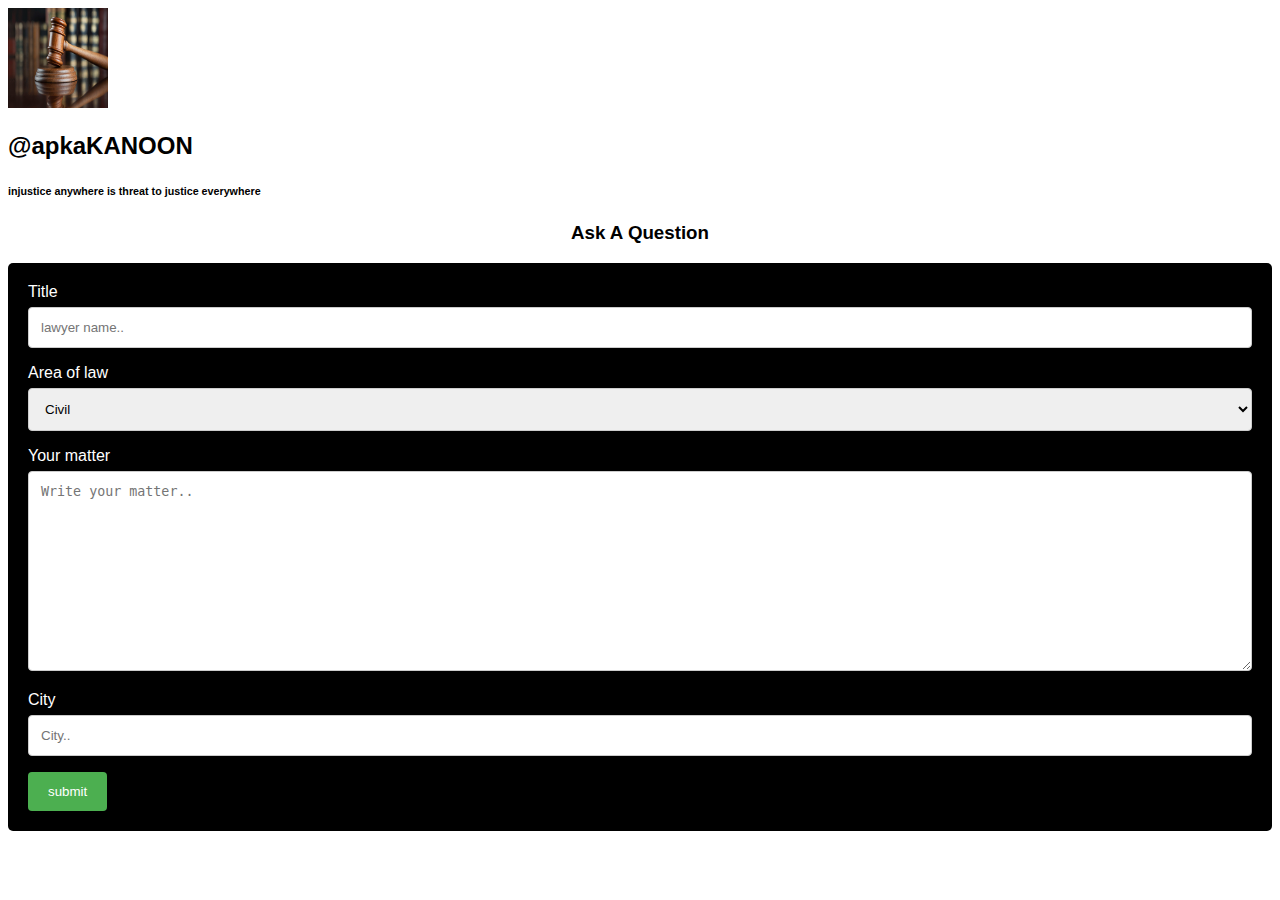
<file: html/askAquestion.html>
<!DOCTYPE html>
<html>
<head>
  <meta charset="UTF-8">
  <meta name="viewport" content="width=device-width, initial-scale=1.0">
  <meta http-equiv="X-UA-Compatible" content="ie=edge">

  <!-- LINK TO BOOTSTRAP - 3 -->
  <link rel="stylesheet" href="https://maxcdn.bootstrapcdn.com/bootstrap/4.0.0-beta/css/bootstrap.min.css" integrity="sha384-/Y6pD6FV/Vv2HJnA6t+vslU6fwYXjCFtcEpHbNJ0lyAFsXTsjBbfaDjzALeQsN6M" crossorigin="anonymous">
<meta name="viewport" content="width=device-width, initial-scale=1">
<style>
body {font-family: Arial, Helvetica, sans-serif;}
* {box-sizing: border-box;}

input[type=text], select, textarea {
  width: 100%;
  padding: 12px;
  border: 1px solid #ccc;
  border-radius: 4px;
  box-sizing: border-box;
  margin-top: 6px;
  margin-bottom: 16px;
  resize: vertical;
}

input[type=submit] {
  background-color: #4CAF50;
  color: white;
  padding: 12px 20px;
  border: none;
  border-radius: 4px;
  cursor: pointer;
}

input[type=submit]:hover {
  background-color: #45a049;
}

.container1 {
  border-radius: 5px;
  background-color: black;
  padding: 20px;
  color: white;
}

</style>
</head>
<body>
  <!-- HTML CONTAINER | HEADER CONTAINER -->
  <header id="main-header" class="p-3 mb-2 bg-dark text-white">
    <div class="container">
      <img src="../images/Bill-becomes-a-law-dynamic.jpg"  width="100" height="100">
      <h2 id="header-title">@apkaKANOON</h2>
      <h6>injustice anywhere is threat to justice everywhere </h6>

    </div>
  </header>

<center><h3>Ask A Question</h3></center>

<div class="container1">
  <form action="../index.html">
    <label for="lname">Title</label>
    <input type="text" id="lname" name="lawyername" placeholder="lawyer name..">

   

    <label for="address">Area of law</label>
    <select id="address" name="address">
       <option value="india">Civil</option>
      <option value="canada">Criminal</option>
      <option value="usa">Family law</option>
      <option value="usa">Appeals</option>
      <option value="usa">Bail</option>
    </select>

    <label for="subject">Your matter</label>
    <textarea id="subject" name="subject" placeholder="Write your matter.." style="height:200px"></textarea>

    <label for="lname">City</label>
    <input type="text" id="lname" name="City" placeholder="City..">
    <input type="submit" value="submit">
  </form>
</div>

</body>
</html>
</file>
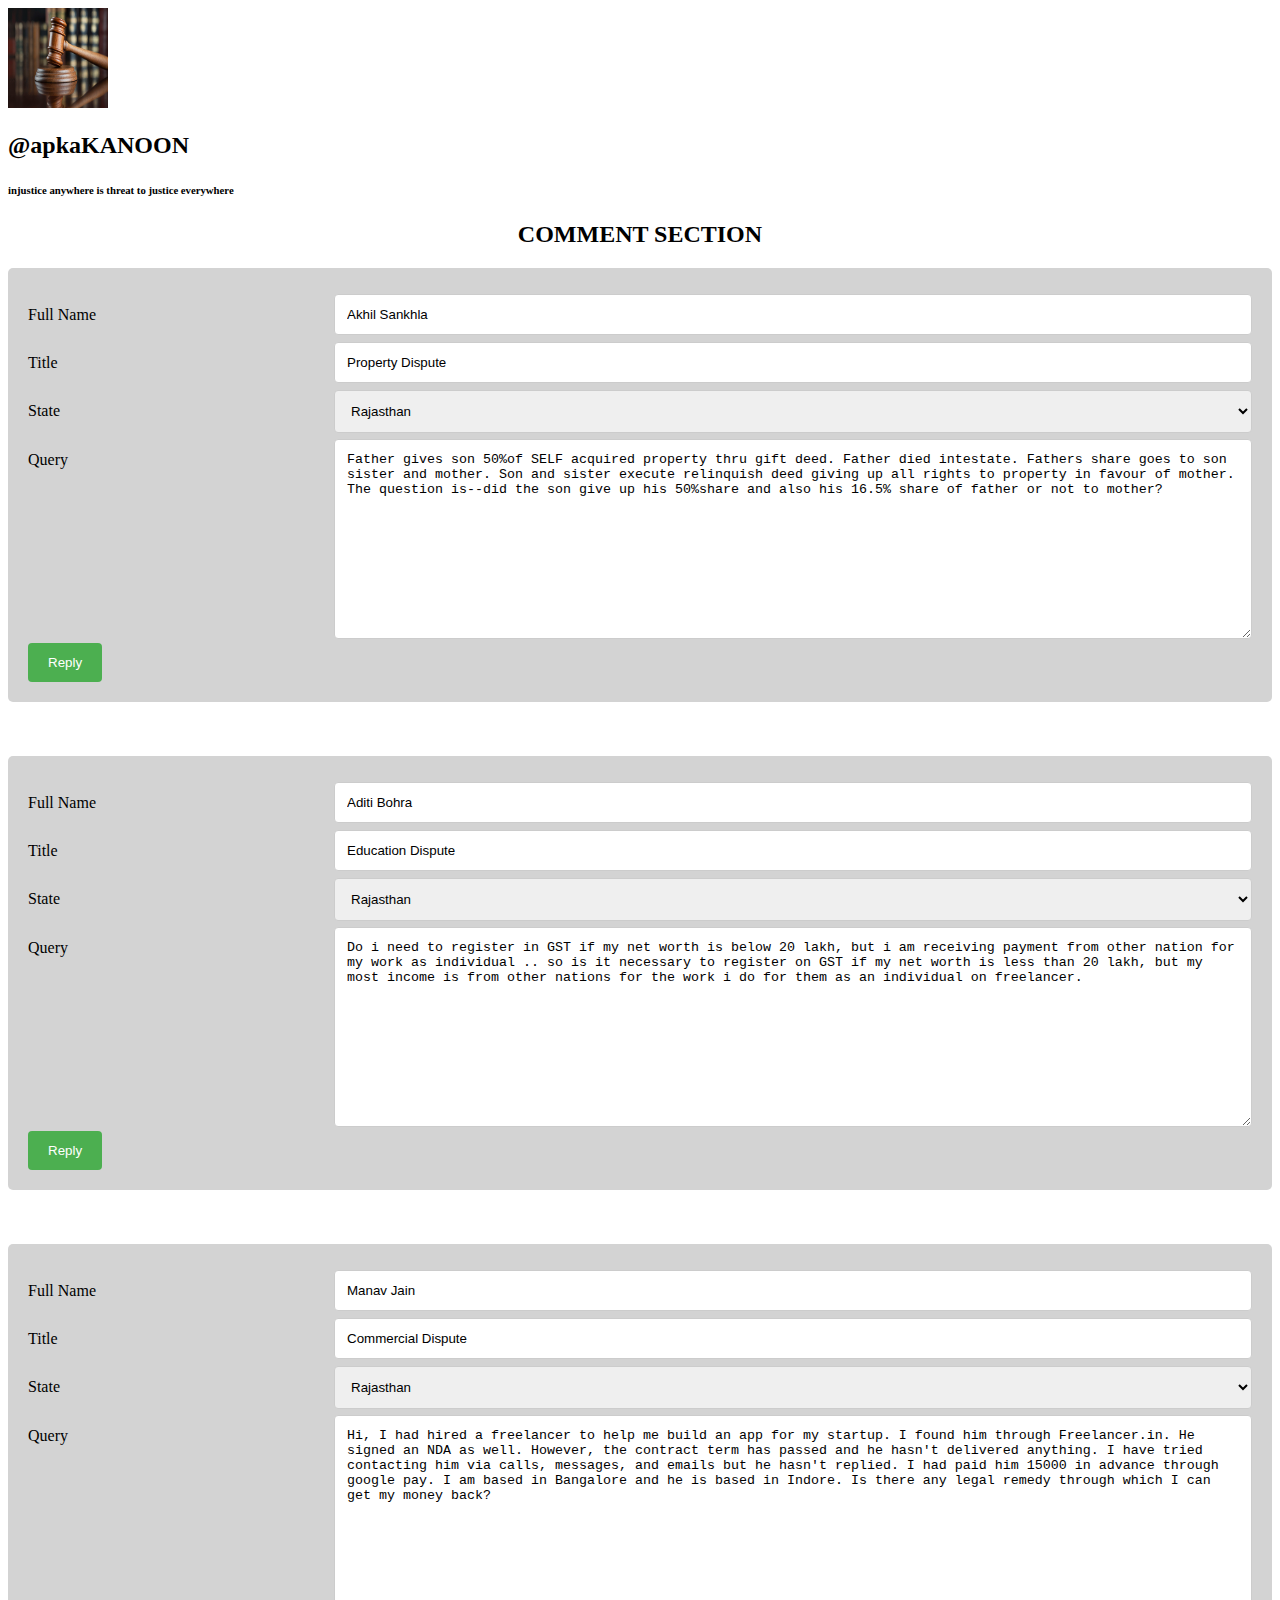
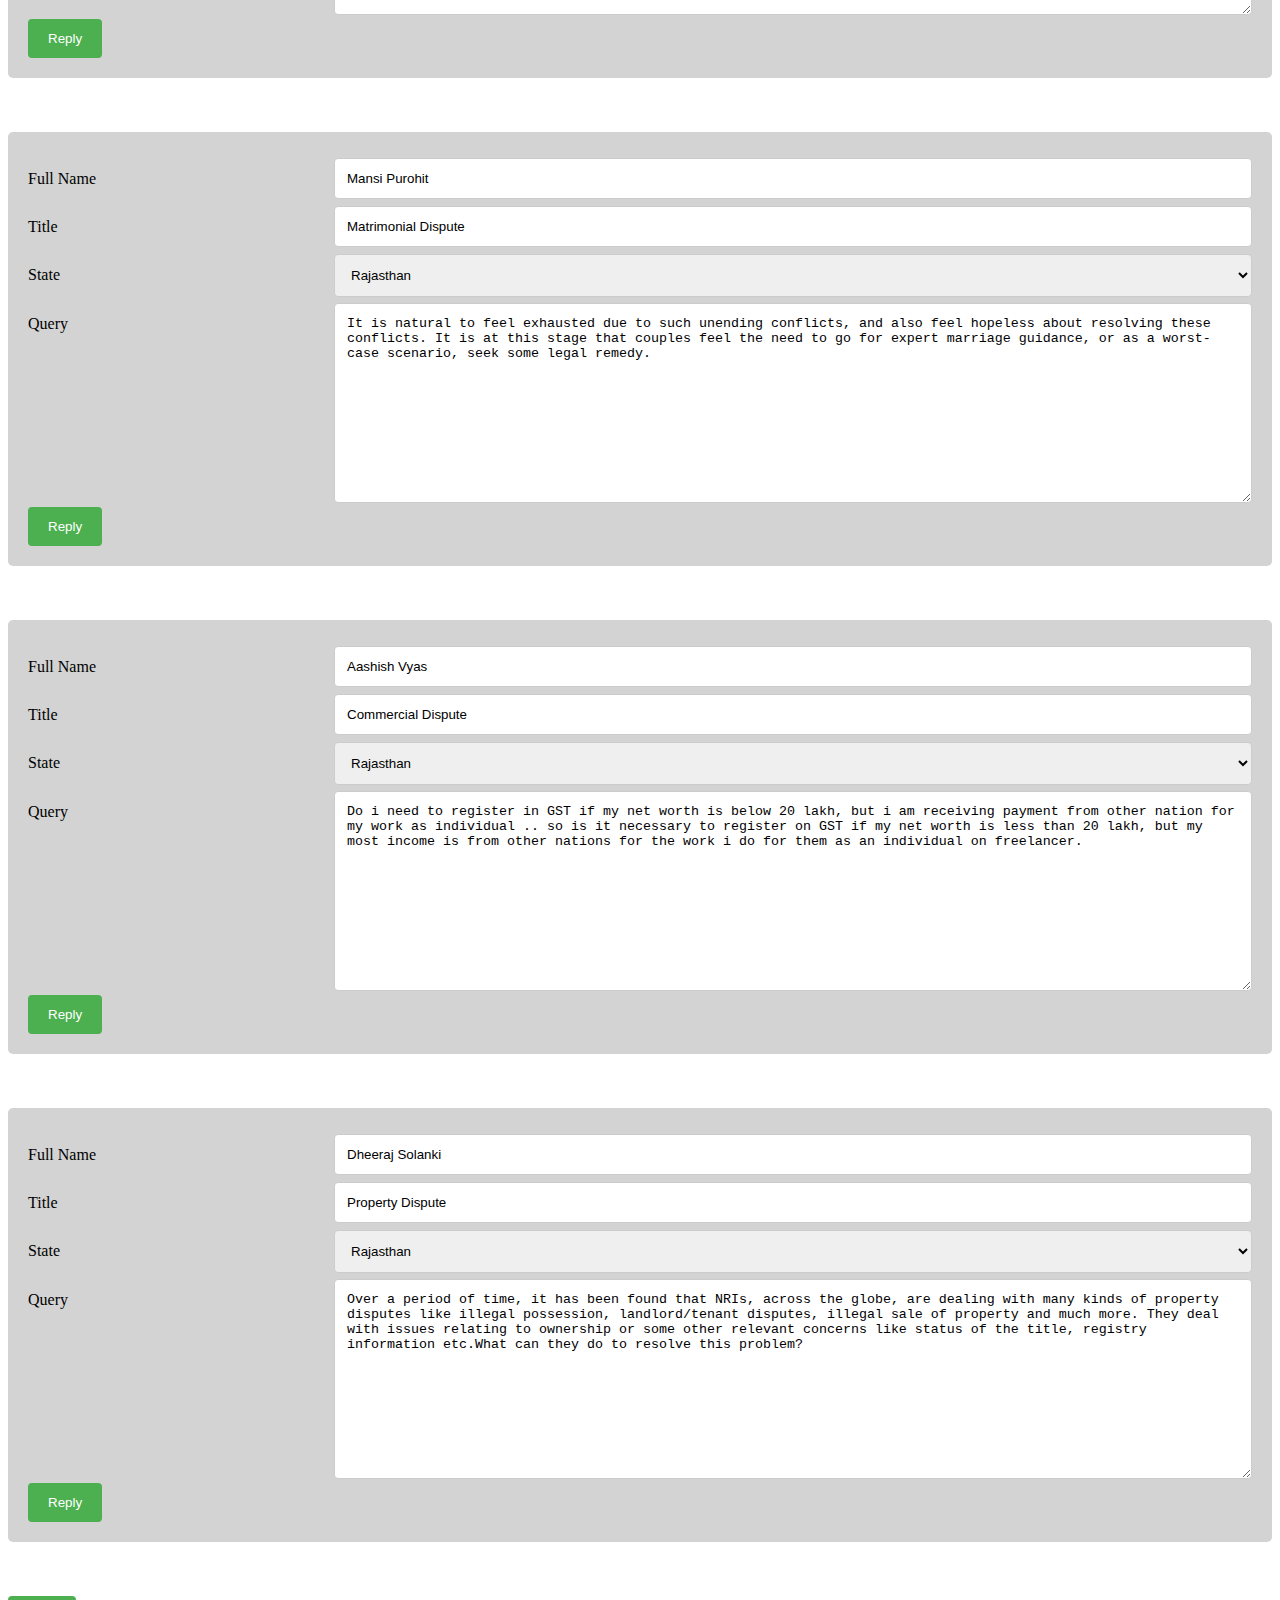
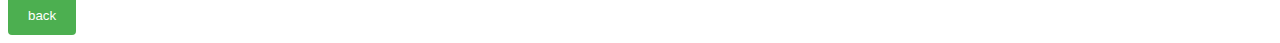
<file: html/comments.html>
<!DOCTYPE html>
<html>
<head>
  <meta charset="UTF-8">
  <meta name="viewport" content="width=device-width, initial-scale=1.0">
  <meta http-equiv="X-UA-Compatible" content="ie=edge">

  <!-- LINK TO BOOTSTRAP - 3 -->
  <link rel="stylesheet" href="https://maxcdn.bootstrapcdn.com/bootstrap/4.0.0-beta/css/bootstrap.min.css" integrity="sha384-/Y6pD6FV/Vv2HJnA6t+vslU6fwYXjCFtcEpHbNJ0lyAFsXTsjBbfaDjzALeQsN6M" crossorigin="anonymous">
<style>
* {
  box-sizing: border-box;
}

input[type=text], select, textarea {
  width: 100%;
  padding: 12px;
  border: 1px solid #ccc;
  border-radius: 4px;
  resize: vertical;
}

label {
  padding: 12px 12px 12px 0;
  display: inline-block;
}

input[type=submit] {
  background-color: #4CAF50;
  color: white;
  padding: 12px 20px;
  border: none;
  border-radius: 4px;
  cursor: pointer;
  float: center;
}

input[type=submit]:hover {
  background-color: #45a049;
}

.container {
  border-radius: 5px;
  background-color:lightgrey;
  padding: 20px;
}

.col-25 {
  float: left;
  width: 25%;
  margin-top: 6px;
}

.col-75 {
  float: left;
  width: 75%;
  margin-top: 6px;
}

/* Clear floats after the columns */
.row:after {
  content: "";
  display: table;
  clear: both;
}

/* Responsive layout - when the screen is less than 600px wide, make the two columns stack on top of each other instead of next to each other */
@media screen and (max-width: 600px) {
  .col-25, .col-75, input[type=submit] {
    width: 100%;
    margin-top: 0;
  }
}
</style>
</head>
<body>
  <!-- HTML CONTAINER | HEADER CONTAINER -->
  <header id="main-header" class="p-3 mb-2 bg-dark text-white">
    <div class="container1">
      <img src="../images/Bill-becomes-a-law-dynamic.jpg"  width="100" height="100">
      <h2 id="header-title">@apkaKANOON</h2>
      <h6>injustice anywhere is threat to justice everywhere </h6>

    </div>
  </header>

<center><h2>COMMENT SECTION</h2></center>
<div class="container">
  <form action="../html/reply.html">
    <div class="row">
      <div class="col-25">
        <label for="name">Full Name</label>
      </div>
      <div class="col-75">
        <input type="text" id="name" name="name" value="Akhil Sankhla" >
      </div>
    </div>
    <div class="row">
      <div class="col-25">
        <label for="title">Title</label>
      </div>
      <div class="col-75">
        <input type="text" id="title" name="title" value="Property Dispute">
      </div>
    </div>
    <div class="row">
      <div class="col-25">
        <label for="state">State</label>
      </div>
      <div class="col-75">
        <select id="state" name="state">
          <option value="Rajasthan">Rajasthan</option>
          <option value="Bihar">Bihar</option>
          <option value="Uttar Pradesh">Uttar Pradesh</option>
          <option value="Karnataka">Karnataka</option>
          <option value="Assam">Assam</option>
          <option value="Uttarakhand">Uttarakhand</option>
        </select>
      </div>
    </div>
    <div class="row">
      <div class="col-25">
        <label for="subject">Query</label>
      </div>
      <div class="col-75">
        <textarea id="subject" name="subject" style="height:200px">Father gives son 50%of SELF acquired property thru gift deed. Father died intestate. Fathers share goes to son sister and mother. Son and sister execute relinquish deed giving up all rights to property in favour of mother. The question is--did the son give up his 50%share and also his 16.5% share of father or not to mother?</textarea>
      </div>
    </div>
    <div class="row">
      <input type="submit" value="Reply">
    </div>
  </form>
</div><br><br><br>

<div class="container">
  <form action="../html/reply.html">
    <div class="row">
      <div class="col-25">
        <label for="name">Full Name</label>
      </div>
      <div class="col-75">
        <input type="text" id="name" name="name" value="Aditi Bohra" >
      </div>
    </div>
    <div class="row">
      <div class="col-25">
        <label for="title">Title</label>
      </div>
      <div class="col-75">
        <input type="text" id="title" name="title" value="Education Dispute">
      </div>
    </div>
    <div class="row">
      <div class="col-25">
        <label for="state">State</label>
      </div>
      <div class="col-75">
        <select id="state" name="state">
          <option value="Rajasthan">Rajasthan</option>
          <option value="Bihar">Bihar</option>
          <option value="Uttar Pradesh">Uttar Pradesh</option>
          <option value="Karnataka">Karnataka</option>
          <option value="Assam">Assam</option>
          <option value="Uttarakhand">Uttarakhand</option>
        </select>
      </div>
    </div>
    <div class="row">
      <div class="col-25">
        <label for="subject">Query</label>
      </div>
      <div class="col-75">
        <textarea id="subject" name="subject" value="" style="height:200px">Do i need to register in GST if my net worth is below 20 lakh, but i am receiving payment from other nation for my work as individual .. so is it necessary to register on GST if my net worth is less than 20 lakh, but my most income is from other nations for the work i do for them as an individual on freelancer.</textarea>
      </div>
    </div>
    <div class="row">
      <input type="submit" value="Reply">
    </div>
  </form>
</div><br><br><br>


<div class="container">
  <form action="../html/reply.html">
    <div class="row">
      <div class="col-25">
        <label for="name">Full Name</label>
      </div>
      <div class="col-75">
        <input type="text" id="name" name="name" value="Manav Jain" >
      </div>
    </div>
    <div class="row">
      <div class="col-25">
        <label for="title">Title</label>
      </div>
      <div class="col-75">
        <input type="text" id="title" name="title" value="Commercial Dispute">
      </div>
    </div>
    <div class="row">
      <div class="col-25">
        <label for="state">State</label>
      </div>
      <div class="col-75">
        <select id="state" name="state">
          <option value="Rajasthan">Rajasthan</option>
          <option value="Bihar">Bihar</option>
          <option value="Uttar Pradesh">Uttar Pradesh</option>
          <option value="Karnataka">Karnataka</option>
          <option value="Assam">Assam</option>
          <option value="Uttarakhand">Uttarakhand</option>
        </select>
      </div>
    </div>
    <div class="row">
      <div class="col-25">
        <label for="subject">Query</label>
      </div>
      <div class="col-75">
        <textarea id="subject" name="subject" style="height:200px">Hi, I had hired a freelancer to help me build an app for my startup. I found him through Freelancer.in. He signed an NDA as well. However, the contract term has passed and he hasn't delivered anything. I have tried contacting him via calls, messages, and emails but he hasn't replied. I had paid him 15000 in advance through google pay. I am based in Bangalore and he is based in Indore. Is there any legal remedy through which I can get my money back?</textarea>
      </div>
    </div>
    <div class="row">
      <input type="submit" value="Reply">
    </div>
  </form>
</div><br><br><br>


<div class="container">
  <form action="../html/reply.html">
    <div class="row">
      <div class="col-25">
        <label for="name">Full Name</label>
      </div>
      <div class="col-75">
        <input type="text" id="name" name="name" value="Mansi Purohit" >
      </div>
    </div>
    <div class="row">
      <div class="col-25">
        <label for="title">Title</label>
      </div>
      <div class="col-75">
        <input type="text" id="title" name="title" value="Matrimonial Dispute">
      </div>
    </div>
    <div class="row">
      <div class="col-25">
        <label for="state">State</label>
      </div>
      <div class="col-75">
        <select id="state" name="state">
          <option value="Rajasthan">Rajasthan</option>
          <option value="Bihar">Bihar</option>
          <option value="Uttar Pradesh">Uttar Pradesh</option>
          <option value="Karnataka">Karnataka</option>
          <option value="Assam">Assam</option>
          <option value="Uttarakhand">Uttarakhand</option>
        </select>
      </div>
    </div>
    <div class="row">
      <div class="col-25">
        <label for="subject">Query</label>
      </div>
      <div class="col-75">
        <textarea id="subject" name="subject"  style="height:200px">It is natural to feel exhausted due to such unending conflicts, and also feel hopeless about resolving these conflicts. It is at this stage that couples feel the need to go for expert marriage guidance, or as a worst-case scenario, seek some legal remedy.</textarea>
      </div>
    </div>
    <div class="row">
      <input type="submit" value="Reply">
    </div>
  </form>
</div><br><br><br>


<div class="container">
  <form action="../html/reply.html">
    <div class="row">
      <div class="col-25">
        <label for="name">Full Name</label>
      </div>
      <div class="col-75">
        <input type="text" id="name" name="name" value="Aashish Vyas" >
      </div>
    </div>
    <div class="row">
      <div class="col-25">
        <label for="title">Title</label>
      </div>
      <div class="col-75">
        <input type="text" id="title" name="title" value="Commercial Dispute">
      </div>
    </div>
    <div class="row">
      <div class="col-25">
        <label for="state">State</label>
      </div>
      <div class="col-75">
        <select id="state" name="state">
          <option value="Rajasthan">Rajasthan</option>
          <option value="Bihar">Bihar</option>
          <option value="Uttar Pradesh">Uttar Pradesh</option>
          <option value="Karnataka">Karnataka</option>
          <option value="Assam">Assam</option>
          <option value="Uttarakhand">Uttarakhand</option>
        </select>
      </div>
    </div>
    <div class="row">
      <div class="col-25">
        <label for="subject">Query</label>
      </div>
      <div class="col-75">
        <textarea id="subject" name="subject"  style="height:200px">Do i need to register in GST if my net worth is below 20 lakh, but i am receiving payment from other nation for my work as individual .. so is it necessary to register on GST if my net worth is less than 20 lakh, but my most income is from other nations for the work i do for them as an individual on freelancer.</textarea>
      </div>
    </div>
    <div class="row">
      <input type="submit" value="Reply">
    </div>
  </form>
</div><br><br><br>

<div class="container">
  <form action="../html/reply.html">
    <div class="row">
      <div class="col-25">
        <label for="name">Full Name</label>
      </div>
      <div class="col-75">
        <input type="text" id="name" name="name" value="Dheeraj Solanki" >
      </div>
    </div>
    <div class="row">
      <div class="col-25">
        <label for="title">Title</label>
      </div>
      <div class="col-75">
        <input type="text" id="title" name="title" value="Property Dispute">
      </div>
    </div>
    <div class="row">
      <div class="col-25">
        <label for="state">State</label>
      </div>
      <div class="col-75">
        <select id="state" name="state">
          <option value="Rajasthan">Rajasthan</option>
          <option value="Bihar">Bihar</option>
          <option value="Uttar Pradesh">Uttar Pradesh</option>
          <option value="Karnataka">Karnataka</option>
          <option value="Assam">Assam</option>
          <option value="Uttarakhand">Uttarakhand</option>
        </select>
      </div>
    </div>
    <div class="row">
      <div class="col-25">
        <label for="subject">Query</label>
      </div>
      <div class="col-75">
        <textarea id="subject" name="subject" style="height:200px">Over a period of time, it has been found that NRIs, across the globe, are dealing with many kinds of property disputes like illegal possession, landlord/tenant disputes, illegal sale of property and much more. They deal with issues relating to ownership or some other relevant concerns like status of the title, registry information etc.What can they do to resolve this problem?</textarea>
      </div>
    </div>
    <div class="row">
      <input type="submit" value="Reply">
    </div>
  </form>
</div><br><br><br>



<form action="../index.html">
<div class="column">
<input type="submit" value="back">
</div>
</form>


</body>
</html>
</file>
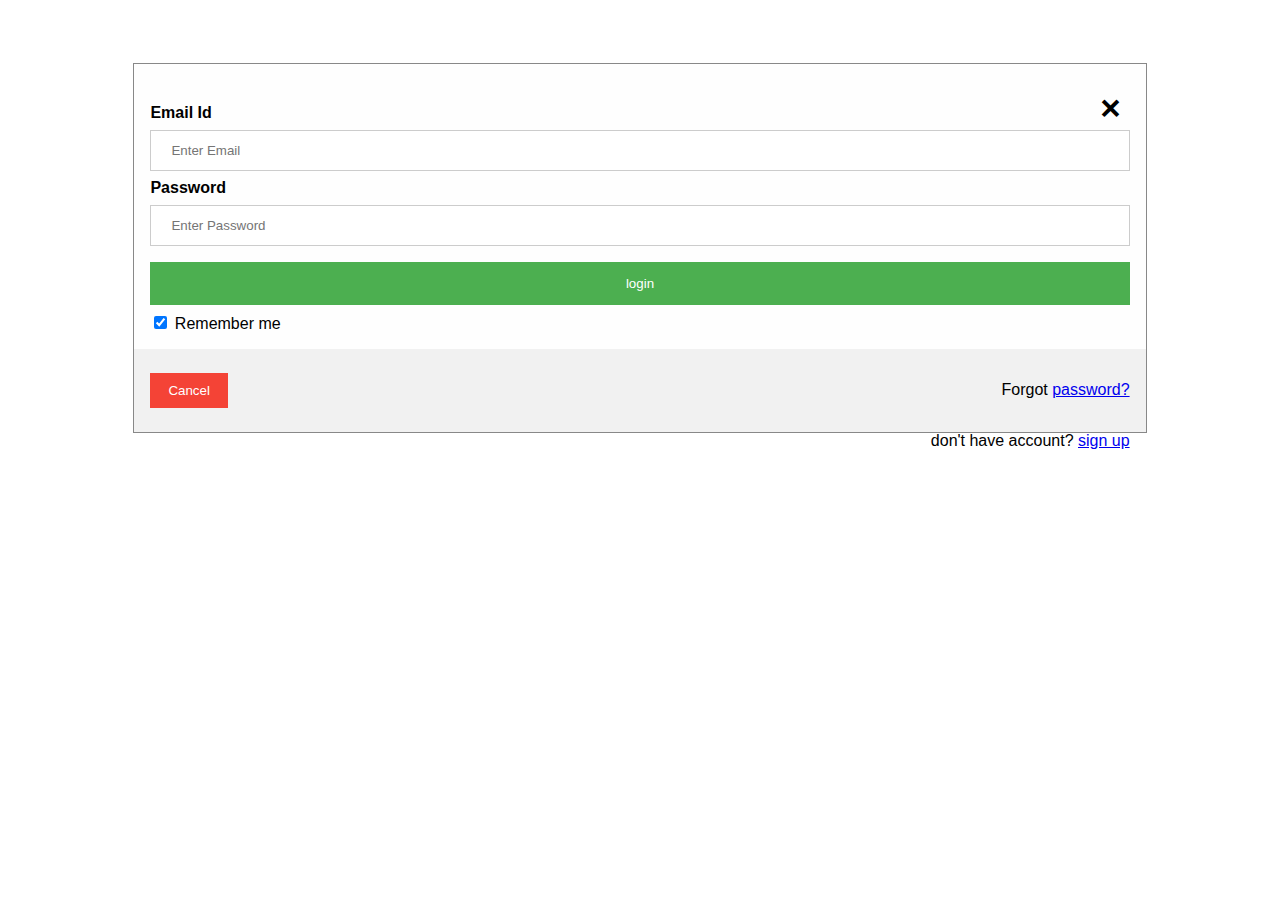
<file: html/lawyerSignIn.html>
<!DOCTYPE html>
<html>
<head>
  
  <link rel="stylesheet" href="../html/lawyersList.html">
<meta name="viewport" content="width=device-width, initial-scale=1">
<style>
body {font-family: Arial, Helvetica, sans-serif;}

/* Full-width input fields */
input[type=text], input[type=password] {
  width: 100%;
  padding: 12px 20px;
  margin: 8px 0;
  display: inline-block;
  border: 1px solid #ccc;
  box-sizing: border-box;
}

/* Set a style for all buttons */
button {
  background-color: #4CAF50;
  color: white;
  padding: 14px 20px;
  margin: 8px 0;
  border: none;
  cursor: pointer;
  width: 100%;
}

button:hover {
  opacity: 0.8;
}

/* Extra styles for the cancel button */
.cancelbtn {
  width: auto;
  padding: 10px 18px;
  background-color: #f44336;
}

/* Center the image and position the close button */
.imgcontainer {
  text-align: center;
  margin: 24px 0 12px 0;
  position: relative;
}


.container {
  padding: 16px;
}

span.psw {
  float: right;
  padding-top: 16px;
}



/* Modal Content/Box */
.modal-content {
  background-color: #fefefe;
  margin: 5% auto 15% auto; /* 5% from the top, 15% from the bottom and centered */
  border: 1px solid #888;
  width: 80%; /* Could be more or less, depending on screen size */
}

/* The Close Button (x) */
.close {
  position: absolute;
  right: 25px;
  top: 0;
  color: #000;
  font-size: 35px;
  font-weight: bold;
}

.close:hover,
.close:focus {
  color: red;
  cursor: pointer;
}

/* Add Zoom Animation */
.animate {
  -webkit-animation: animatezoom 0.6s;
  animation: animatezoom 0.6s
}

@-webkit-keyframes animatezoom {
  from {-webkit-transform: scale(0)} 
  to {-webkit-transform: scale(1)}
}
  
@keyframes animatezoom {
  from {transform: scale(0)} 
  to {transform: scale(1)}
}

/* Change styles for span and cancel button on extra small screens */
@media screen and (max-width: 300px) {
  span.psw {
     display: block;
     float: none;
  }
  .cancelbtn {
     width: 100%;
  }
}
</style>
</head>
<body>
  

<div id="id01" class="modal">
  
  <form class="modal-content animate" action="../html/comments.html" >
    <div class="imgcontainer">
      <span onclick="document.getElementById('id01').style.display='none'" class="close" title="Close Modal">&times;</span>
    </div>

    <div class="container">
      <label for="uname"><b>Email Id</b></label>
      <input type="text" placeholder="Enter Email" name="uname" required>

      <label for="psw"><b>Password</b></label>
      <input type="password" placeholder="Enter Password" name="psw" required>
      
    <button type="submit"> login </button>
      <label>
        <input type="checkbox" checked="checked" name="remember"> Remember me
      </label>
    
    </div>

    <div class="container" style="background-color:#f1f1f1">
      <button type="button" onclick="document.getElementById('id01').style.display='none'" class="cancelbtn">Cancel</button>
      <span class="psw">Forgot <a href="#">password?</a></span><br>
      <span class="psw">don't have account? <a href="../html/LawyersSignup.html">sign up</a></span>
    </div>
  </form>
</div>

<script>
// Get the modal
var modal = document.getElementById('id01');

// When the user clicks anywhere outside of the modal, close it
window.onclick = function(event) {
    if (event.target == modal) {
        modal.style.display = "none";
    }
  
}
</script>

</body>
</html>
</file>
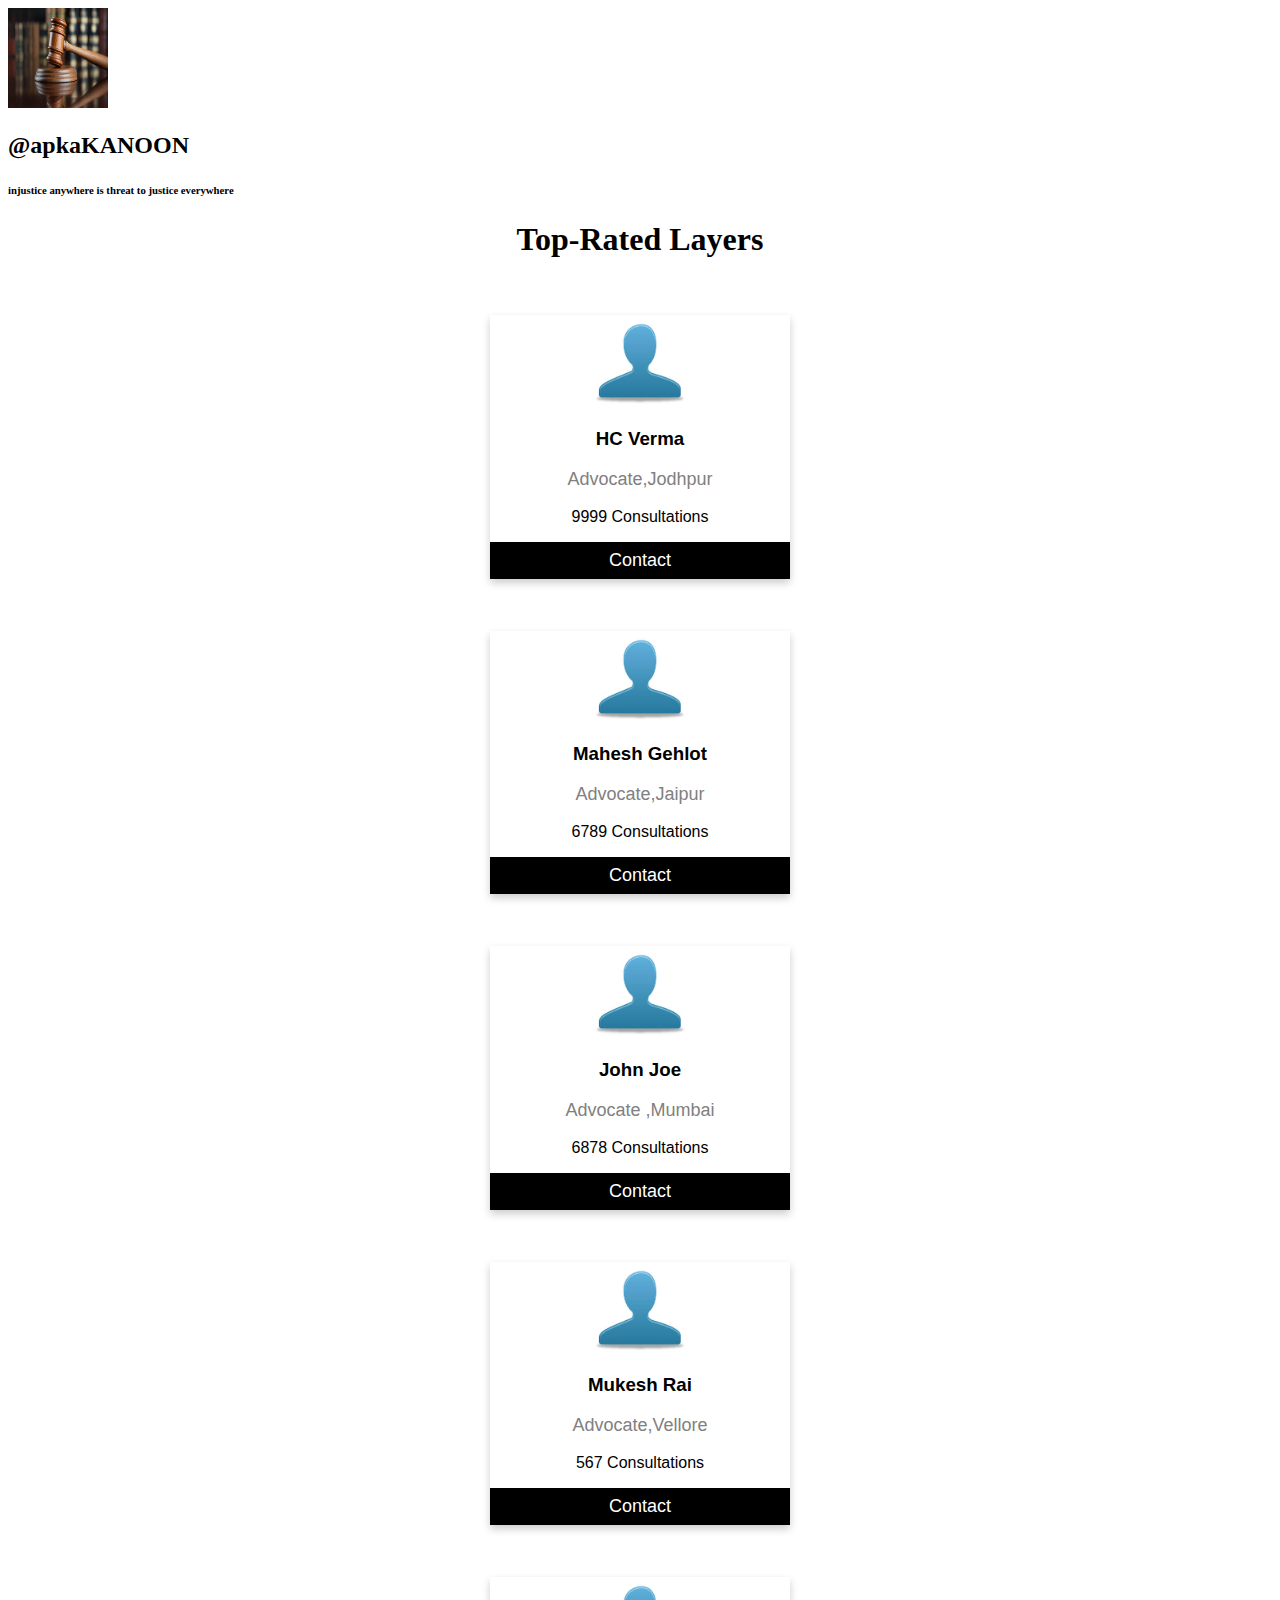
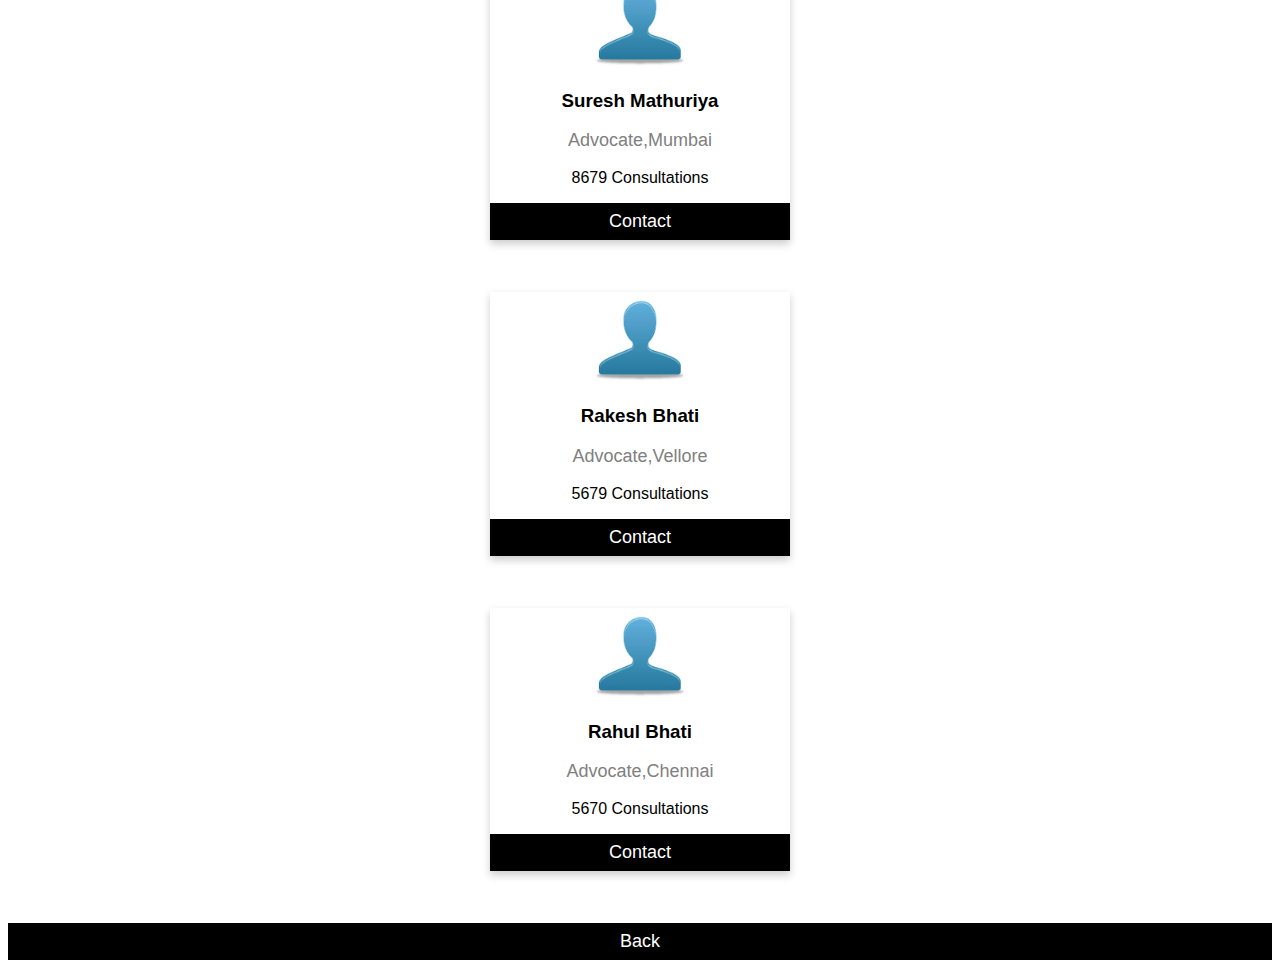
<file: html/lawyersList.html>
<!DOCTYPE html>
<html>
<head>
    <meta charset="UTF-8">
  <meta name="viewport" content="width=device-width, initial-scale=1.0">
  <meta http-equiv="X-UA-Compatible" content="ie=edge">

  <!-- LINK TO BOOTSTRAP - 3 -->
  <link rel="stylesheet" href="https://maxcdn.bootstrapcdn.com/bootstrap/4.0.0-beta/css/bootstrap.min.css" integrity="sha384-/Y6pD6FV/Vv2HJnA6t+vslU6fwYXjCFtcEpHbNJ0lyAFsXTsjBbfaDjzALeQsN6M" crossorigin="anonymous">
<link rel="stylesheet" href="https://cdnjs.cloudflare.com/ajax/libs/font-awesome/4.7.0/css/font-awesome.min.css">
<style>
.card {
  box-shadow: 0 4px 8px 0 rgba(0, 0, 0, 0.2);
  max-width: 300px;
  margin: auto;
  text-align: center;
  font-family: arial;
}

.title {
  color: grey;
  font-size: 18px;
}

button {
  border: none;
  outline: 0;
  display: inline-block;
  padding: 8px;
  color: white;
  background-color: #000;
  text-align: center;
  cursor: pointer;
  width: 100%;
  font-size: 18px;
}

a {
  text-decoration: none;
  font-size: 22px;
  color: black;
}

</style>
</head>
<body>
    <!-- HTML CONTAINER | HEADER CONTAINER -->
  <header id="main-header" class="p-3 mb-2 bg-dark text-white">
    <div class="container">
      <img src="../images/Bill-becomes-a-law-dynamic.jpg"  width="100" height="100">
      <h2 id="header-title">@apkaKANOON</h2>
      <h6>injustice anywhere is threat to justice everywhere </h6>

    </div>
  </header>

<h1 style="text-align:center">Top-Rated Layers</h1>
<br><br>

<div class="card">
  <img src="../images/man.jpg" alt="John" style="width:30%">
  <h3>HC Verma</h3>
  <p class="title">Advocate,Jodhpur</p>
  <p>9999 Consultations</p>
  <p><button>Contact</button></p>
</div><br><br>



<div class="card">
    <img src="../images/man.jpg" alt="John" style="width:30%">
    <h3>Mahesh Gehlot</h3>
    <p class="title">Advocate,Jaipur</p>
    <p>6789 Consultations</p>
    <p><button>Contact</button></p>
  </div><br><br>



  
  <div class="card">
    <img src="../images/man.jpg" alt="John" style="width:30%">
    <h3>John Joe</h3>
    <p class="title">Advocate ,Mumbai</p>
    <p>6878 Consultations</p>
    <p><button>Contact</button></p>
  </div><br><br>




  <div class="card">
    <img src="../images/man.jpg" alt="John" style="width:30%">
    <h3>Mukesh Rai</h3>
    <p class="title">Advocate,Vellore</p>
    <p>567 Consultations</p>
    <p><button>Contact</button></p>
  </div><br><br>


  <div class="card">
    <img src="../images/man.jpg" alt="John" style="width:30%">
    <h3>Suresh Mathuriya</h3>
    <p class="title">Advocate,Mumbai</p>
    <p>8679 Consultations</p>
    <p><button>Contact</button></p>
  </div><br><br>



  <div class="card">
    <img src="../images/man.jpg" alt="John" style="width:30%">
    <h3>Rakesh Bhati</h3>
    <p class="title">Advocate,Vellore</p>
    <p>5679 Consultations</p>
    <p><button>Contact</button></p>
  </div><br><br>


  <div class="card">
    <img src="../images/man.jpg" alt="John" style="width:30%">
    <h3>Rahul Bhati</h3>
    <p class="title">Advocate,Chennai</p>
    <p>5670 Consultations</p>
    <p><button>Contact</button></p>
  </div><br><br>
  
  <form class="modal-content animate" action="../index.html" >
  <button type="submit"> Back </button>
  </form>

</body>
</html>
</file>
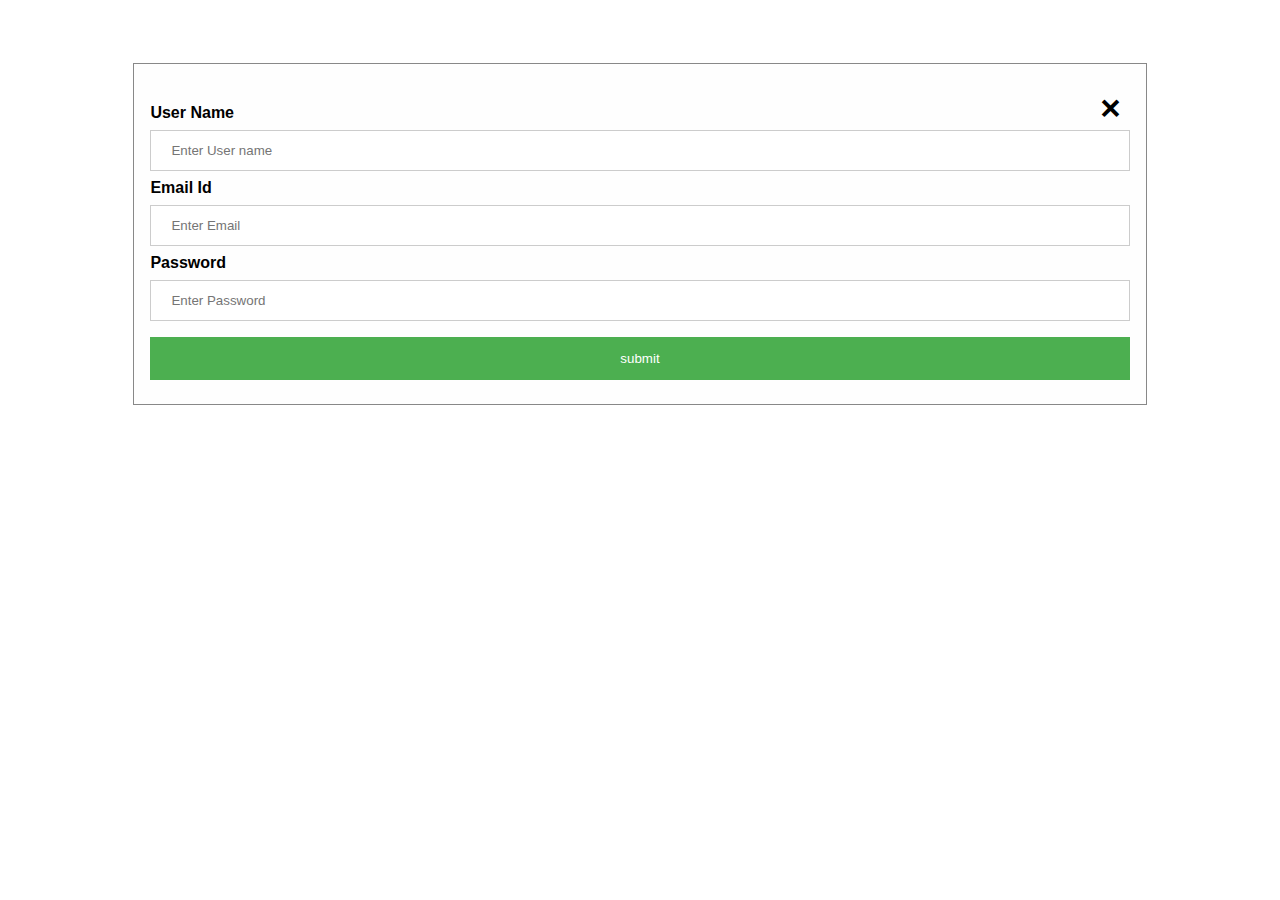
<file: html/LawyersSignup.html>
<!DOCTYPE html>
<html>
<head>
  <link rel="stylesheet" href="../html/lawyersList.html">
<meta name="viewport" content="width=device-width, initial-scale=1">
<style>
body {font-family: Arial, Helvetica, sans-serif;}

/* Full-width input fields */
input[type=text], input[type=password] {
  width: 100%;
  padding: 12px 20px;
  margin: 8px 0;
  display: inline-block;
  border: 1px solid #ccc;
  box-sizing: border-box;
}

/* Set a style for all buttons */
button {
  background-color: #4CAF50;
  color: white;
  padding: 14px 20px;
  margin: 8px 0;
  border: none;
  cursor: pointer;
  width: 100%;
}

button:hover {
  opacity: 0.8;
}

/* Extra styles for the cancel button */
.cancelbtn {
  width: auto;
  padding: 10px 18px;
  background-color: #f44336;
}

/* Center the image and position the close button */
.imgcontainer {
  text-align: center;
  margin: 24px 0 12px 0;
  position: relative;
}


.container {
  padding: 16px;
}

span.psw {
  float: right;
  padding-top: 16px;
}



/* Modal Content/Box */
.modal-content {
  background-color: #fefefe;
  margin: 5% auto 15% auto; /* 5% from the top, 15% from the bottom and centered */
  border: 1px solid #888;
  width: 80%; /* Could be more or less, depending on screen size */
}

/* The Close Button (x) */
.close {
  position: absolute;
  right: 25px;
  top: 0;
  color: #000;
  font-size: 35px;
  font-weight: bold;
}

.close:hover,
.close:focus {
  color: red;
  cursor: pointer;
}

/* Add Zoom Animation */
.animate {
  -webkit-animation: animatezoom 0.6s;
  animation: animatezoom 0.6s
}

@-webkit-keyframes animatezoom {
  from {-webkit-transform: scale(0)} 
  to {-webkit-transform: scale(1)}
}
  
@keyframes animatezoom {
  from {transform: scale(0)} 
  to {transform: scale(1)}
}

/* Change styles for span and cancel button on extra small screens */
@media screen and (max-width: 300px) {
  span.psw {
     display: block;
     float: none;
  }
  .cancelbtn {
     width: 100%;
  }
}
</style>
</head>
<body>

<div id="id01" class="modal">
  
  <form class="modal-content animate" action="../html/comments.html" >
    <div class="imgcontainer">
      <span onclick="document.getElementById('id01').style.display='none'" class="close" title="Close Modal">&times;</span>
  
 </div>

    <div class="container">
        <label for="uname"><b>User Name</b></label>
      <input type="text" placeholder="Enter User name" name="uname" required>

      <label for="email"><b>Email Id</b></label>
      <input type="text" placeholder="Enter Email" name="uname" required>

      <label for="psw"><b>Password</b></label>
      <input type="password" placeholder="Enter Password" name="psw" required>
      
    <button type="submit"> submit </button>
     
    </div>

   
  </form>
</div>

<script>

var modal = document.getElementById('id01');

window.onclick = function(event) {
    if (event.target == modal) {
        modal.style.display = "none";
    }
  
}
</script>

</body>
</html>
</file>
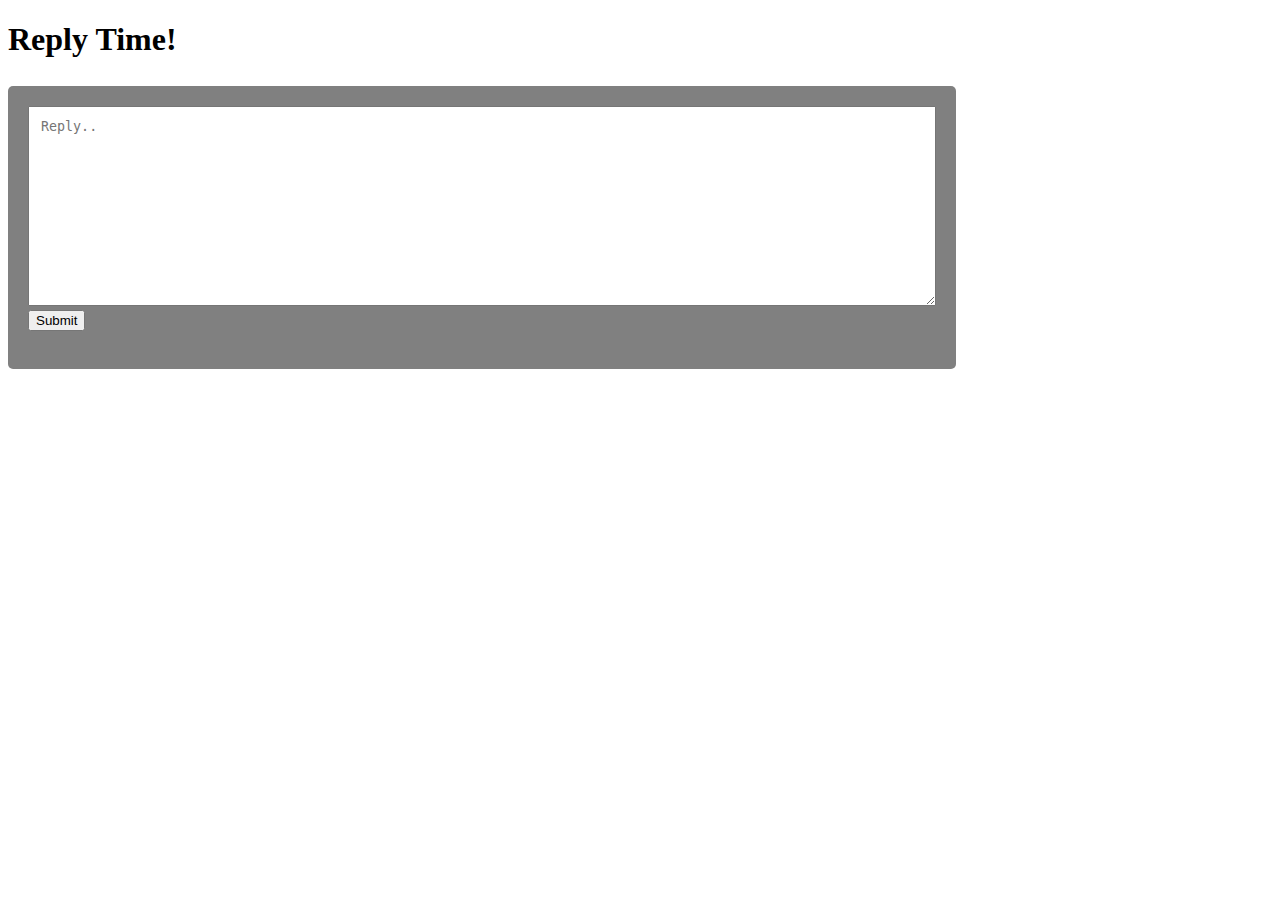
<file: html/reply.html>
<!DOCTYPE html>
<html>
    <head>
        <style>
            * {
              box-sizing: border-box;
            }
            
            input[type=text], select, textarea {
              width: 100%;
              padding: 12px;
              
            }
            
            label {
              padding: 12px 12px 12px 0;
              display: inline-block;
            }
            
            input[type=submit] {
              background-color: #4CAF50;
              color: white;
              padding: 12px 20px;
              border: none;
              border-radius: 4px;
              cursor: pointer;
              float: right;
            }
            
            input[type=submit]:hover {
              background-color: #45a049;
            }
            
            .col-75 {
              border-radius: 5px;
              background-color:gray;
              padding: 20px;
            }
            
            .col-25 {
              float: left;
              width: 25%;
              margin-top: 6px;
            }
            
            .col-75 {
              float: left;
              width: 75%;
              margin-top: 6px;
            }
            
            /* Clear floats after the columns */
            .row:after {
              content: "";
              display: table;
              clear: both;
            }
            
            /* Responsive layout - when the screen is less than 600px wide, make the two columns stack on top of each other instead of next to each other */
            @media screen and (max-width: 600px) {
              .col-25, .col-75, input[type=submit] {
                width: 100%;
                margin-top: 0;
              }
            }
            </style>
        
    </head>
    <body>
        <h1>Reply Time!</h1>
                <form class="modal-content animate" action="../html/comments.html" >
                <div class="col-75">

                    <textarea id="subject" name="subject" placeholder="Reply.." style="height:200px"></textarea>
                  <button type="submit"> Submit </button><br><br>
                
              <!--<button type="submit"> Back </button>-->
                </div>
              </form>
    </body>
</html>
</file>
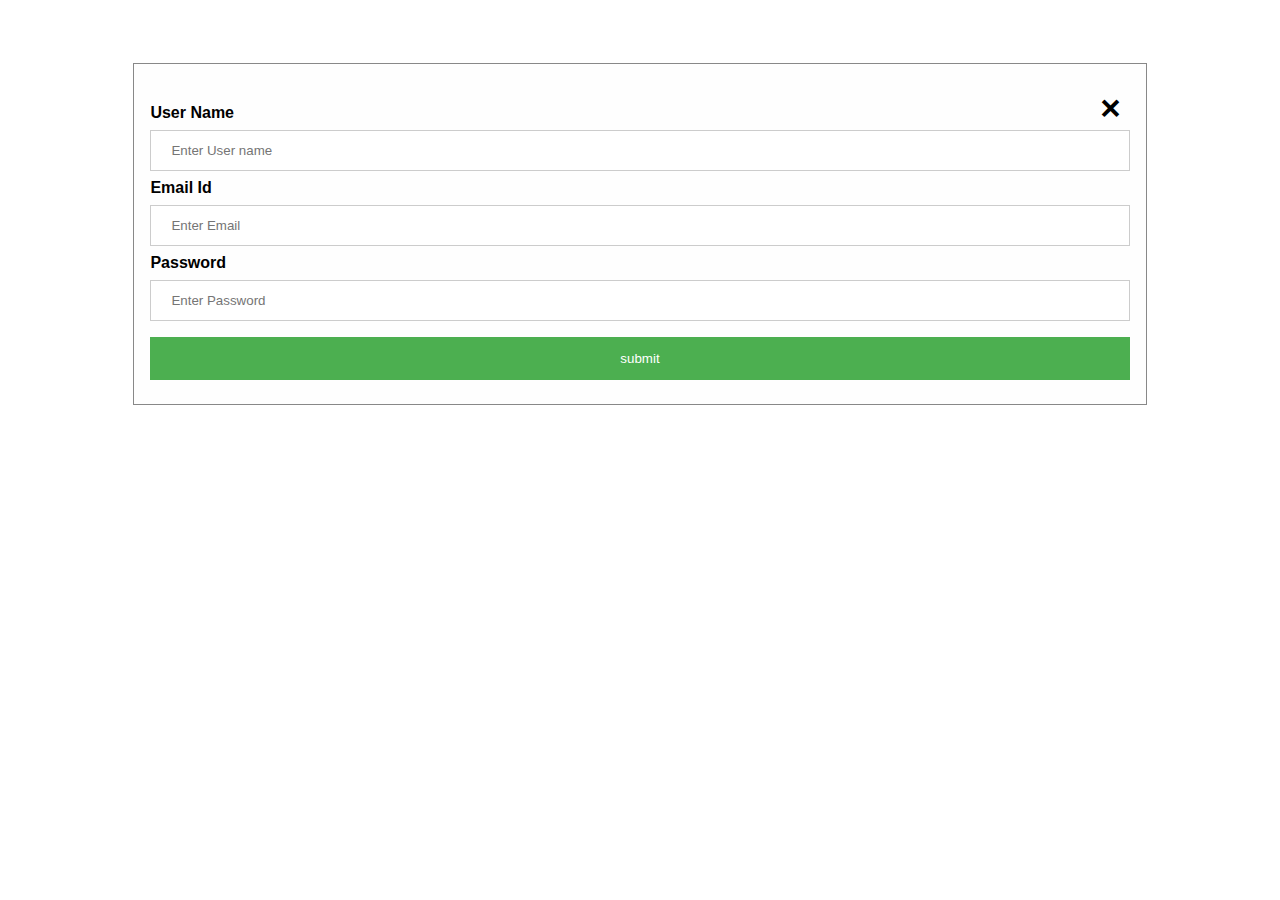
<file: html/userSignUp.html>
<!DOCTYPE html>
<html>
<head>
  <link rel="stylesheet" href="../html/lawyersList.html">
<meta name="viewport" content="width=device-width, initial-scale=1">
<style>
body {font-family: Arial, Helvetica, sans-serif;}

/* Full-width input fields */
input[type=text], input[type=password] {
  width: 100%;
  padding: 12px 20px;
  margin: 8px 0;
  display: inline-block;
  border: 1px solid #ccc;
  box-sizing: border-box;
}

/* Set a style for all buttons */
button {
  background-color: #4CAF50;
  color: white;
  padding: 14px 20px;
  margin: 8px 0;
  border: none;
  cursor: pointer;
  width: 100%;
}

button:hover {
  opacity: 0.8;
}

/* Extra styles for the cancel button */
.cancelbtn {
  width: auto;
  padding: 10px 18px;
  background-color: #f44336;
}

/* Center the image and position the close button */
.imgcontainer {
  text-align: center;
  margin: 24px 0 12px 0;
  position: relative;
}


.container {
  padding: 16px;
}

span.psw {
  float: right;
  padding-top: 16px;
}



/* Modal Content/Box */
.modal-content {
  background-color: #fefefe;
  margin: 5% auto 15% auto; /* 5% from the top, 15% from the bottom and centered */
  border: 1px solid #888;
  width: 80%; /* Could be more or less, depending on screen size */
}

/* The Close Button (x) */
.close {
  position: absolute;
  right: 25px;
  top: 0;
  color: #000;
  font-size: 35px;
  font-weight: bold;
}

.close:hover,
.close:focus {
  color: red;
  cursor: pointer;
}

/* Add Zoom Animation */
.animate {
  -webkit-animation: animatezoom 0.6s;
  animation: animatezoom 0.6s
}

@-webkit-keyframes animatezoom {
  from {-webkit-transform: scale(0)} 
  to {-webkit-transform: scale(1)}
}
  
@keyframes animatezoom {
  from {transform: scale(0)} 
  to {transform: scale(1)}
}

/* Change styles for span and cancel button on extra small screens */
@media screen and (max-width: 300px) {
  span.psw {
     display: block;
     float: none;
  }
  .cancelbtn {
     width: 100%;
  }
}
</style>
</head>
<body>
<div id="id01" class="modal">
  
  <form class="modal-content animate" action="../html/askAquestion.html" >
    <div class="imgcontainer">
      <span onclick="document.getElementById('id01').style.display='none'" class="close" title="Close Modal">&times;</span>
  
 </div>

    <div class="container">
        <label for="uname"><b>User Name</b></label>
      <input type="text" placeholder="Enter User name" name="uname" required>

      <label for="email"><b>Email Id</b></label>
      <input type="text" placeholder="Enter Email" name="uname" required>

      <label for="psw"><b>Password</b></label>
      <input type="password" placeholder="Enter Password" name="psw" required>
      
    <button type="submit"> submit </button>
     
    </div>

   
  </form>
</div>

<script>

var modal = document.getElementById('id01');

window.onclick = function(event) {
    if (event.target == modal) {
        modal.style.display = "none";
    }
  
}
</script>

</body>
</html>
</file>
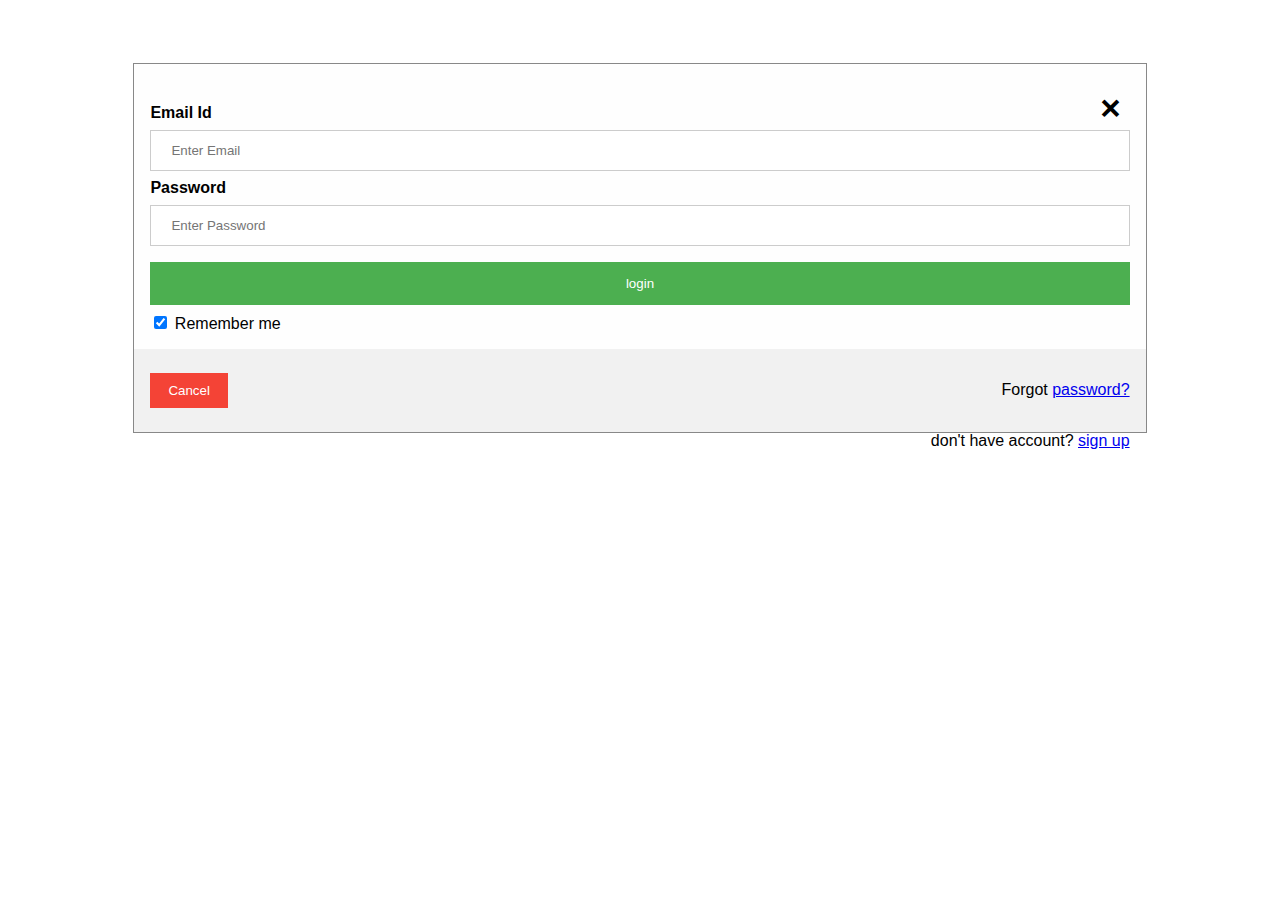
<file: html/useSignIn.html>
<!DOCTYPE html>
<html>
<head>
  <link rel="stylesheet" href="../html/lawyersList.html">
<meta name="viewport" content="width=device-width, initial-scale=1">
<style>
body {font-family: Arial, Helvetica, sans-serif;}

/* Full-width input fields */
input[type=text], input[type=password] {
  width: 100%;
  padding: 12px 20px;
  margin: 8px 0;
  display: inline-block;
  border: 1px solid #ccc;
  box-sizing: border-box;
}

/* Set a style for all buttons */
button {
  background-color: #4CAF50;
  color: white;
  padding: 14px 20px;
  margin: 8px 0;
  border: none;
  cursor: pointer;
  width: 100%;
}

button:hover {
  opacity: 0.8;
}

/* Extra styles for the cancel button */
.cancelbtn {
  width: auto;
  padding: 10px 18px;
  background-color: #f44336;
}

/* Center the image and position the close button */
.imgcontainer {
  text-align: center;
  margin: 24px 0 12px 0;
  position: relative;
}


.container {
  padding: 16px;
}

span.psw {
  float: right;
  padding-top: 16px;
}



/* Modal Content/Box */
.modal-content {
  background-color: #fefefe;
  margin: 5% auto 15% auto; /* 5% from the top, 15% from the bottom and centered */
  border: 1px solid #888;
  width: 80%; /* Could be more or less, depending on screen size */
}

/* The Close Button (x) */
.close {
  position: absolute;
  right: 25px;
  top: 0;
  color: #000;
  font-size: 35px;
  font-weight: bold;
}

.close:hover,
.close:focus {
  color: red;
  cursor: pointer;
}

/* Add Zoom Animation */
.animate {
  -webkit-animation: animatezoom 0.6s;
  animation: animatezoom 0.6s
}

@-webkit-keyframes animatezoom {
  from {-webkit-transform: scale(0)} 
  to {-webkit-transform: scale(1)}
}
  
@keyframes animatezoom {
  from {transform: scale(0)} 
  to {transform: scale(1)}
}

/* Change styles for span and cancel button on extra small screens */
@media screen and (max-width: 300px) {
  span.psw {
     display: block;
     float: none;
  }
  .cancelbtn {
     width: 100%;
  }
}
</style>
</head>
<body>

<div id="id01" class="modal">
  
  <form class="modal-content animate" action="../html/askAquestion.html">
    <div class="imgcontainer">
      <span onclick="document.getElementById('id01').style.display='none'" class="close" title="Close Modal">&times;</span>
     
    </div>

    <div class="container">
      <label for="uname"><b>Email Id</b></label>
      <input type="text" placeholder="Enter Email" name="uname" required>

      <label for="psw"><b>Password</b></label>
      <input type="password" placeholder="Enter Password" name="psw" required>
      
    <button type="submit"> login </button>
      <label>
        <input type="checkbox" checked="checked" name="remember"> Remember me
      </label>
    </div>

    <div class="container" style="background-color:#f1f1f1">
      <button type="button" onclick="document.getElementById('id01').style.display='none'" class="cancelbtn">Cancel</button>
      <span class="psw">Forgot <a href="#">password?</a></span><br>
      <span class="psw">don't have account? <a href="../html/userSignUp.html">sign up</a></span>
    </div>
  </form>
</div>

<script>
// Get the modal
var modal = document.getElementById('id01');

// When the user clicks anywhere outside of the modal, close it
window.onclick = function(event) {
    if (event.target == modal) {
        modal.style.display = "none";
    }
  
}
</script>

</body>
</html>
</file>
